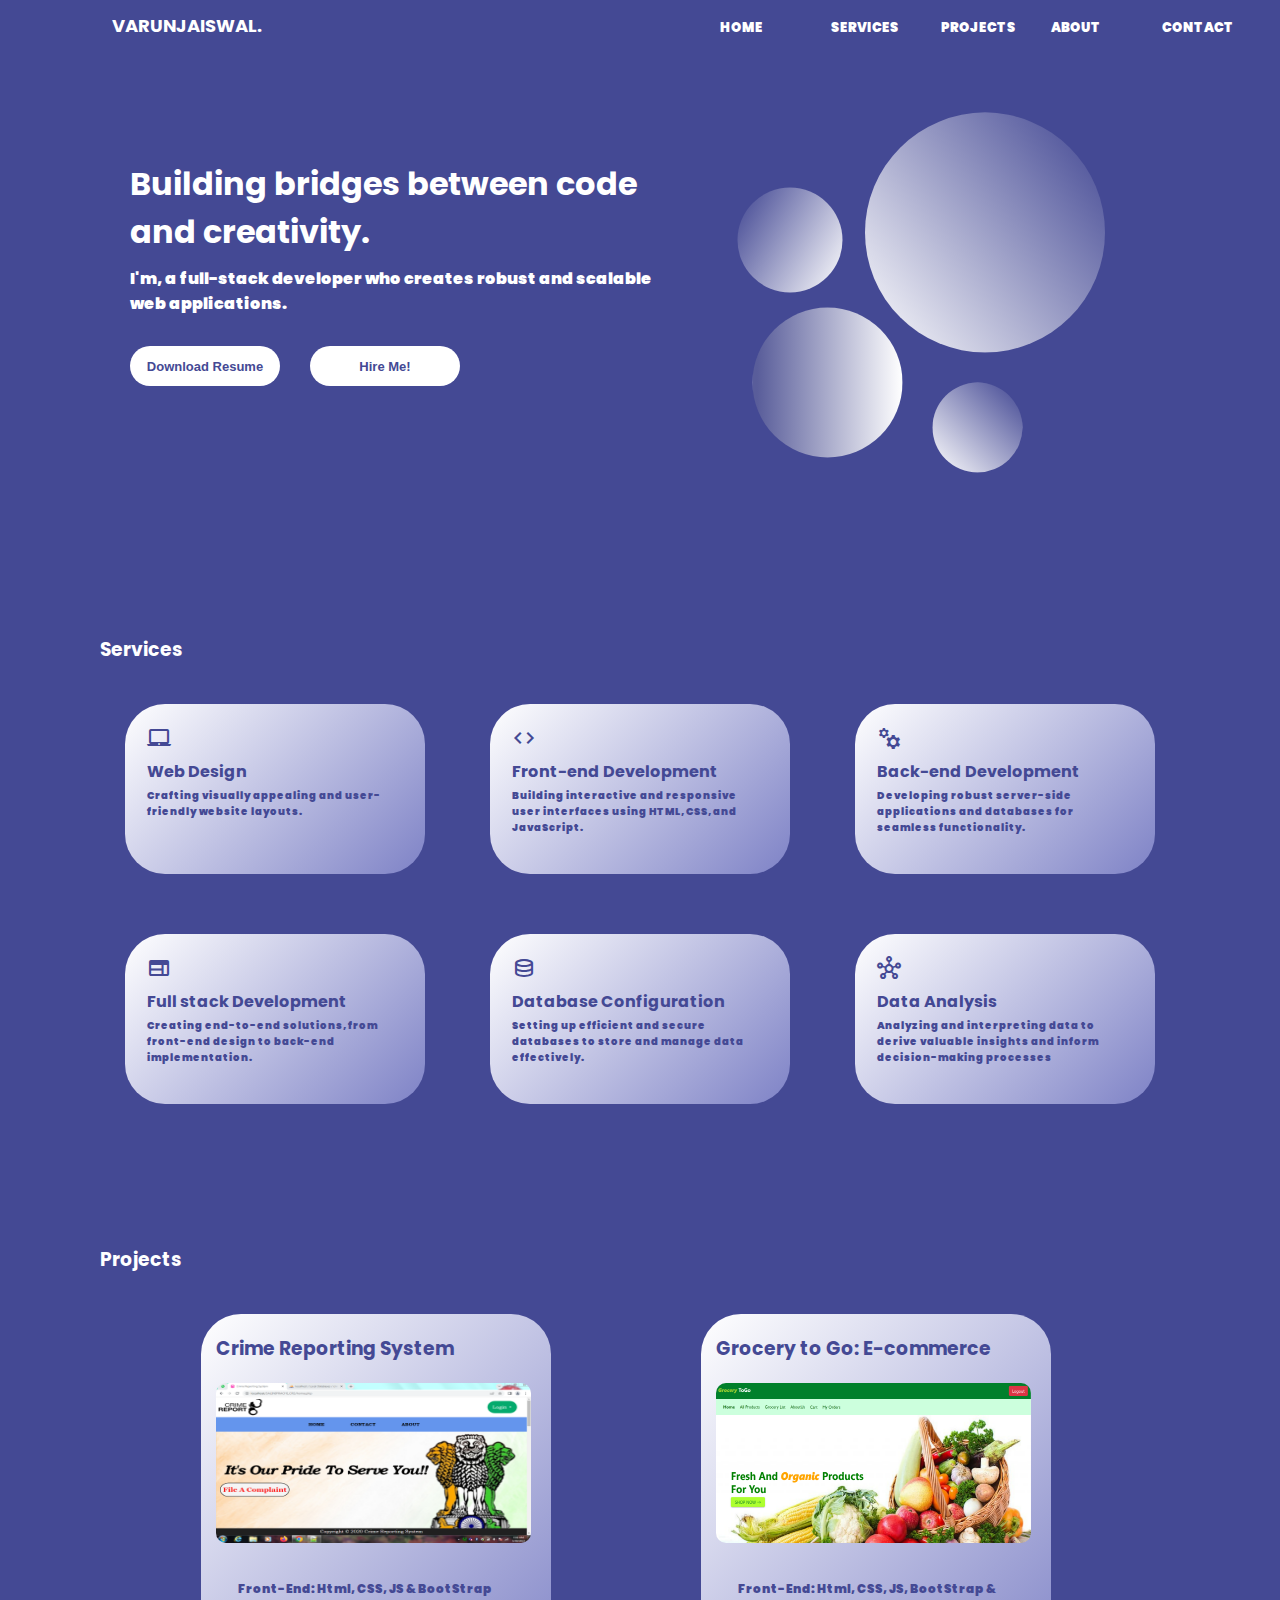
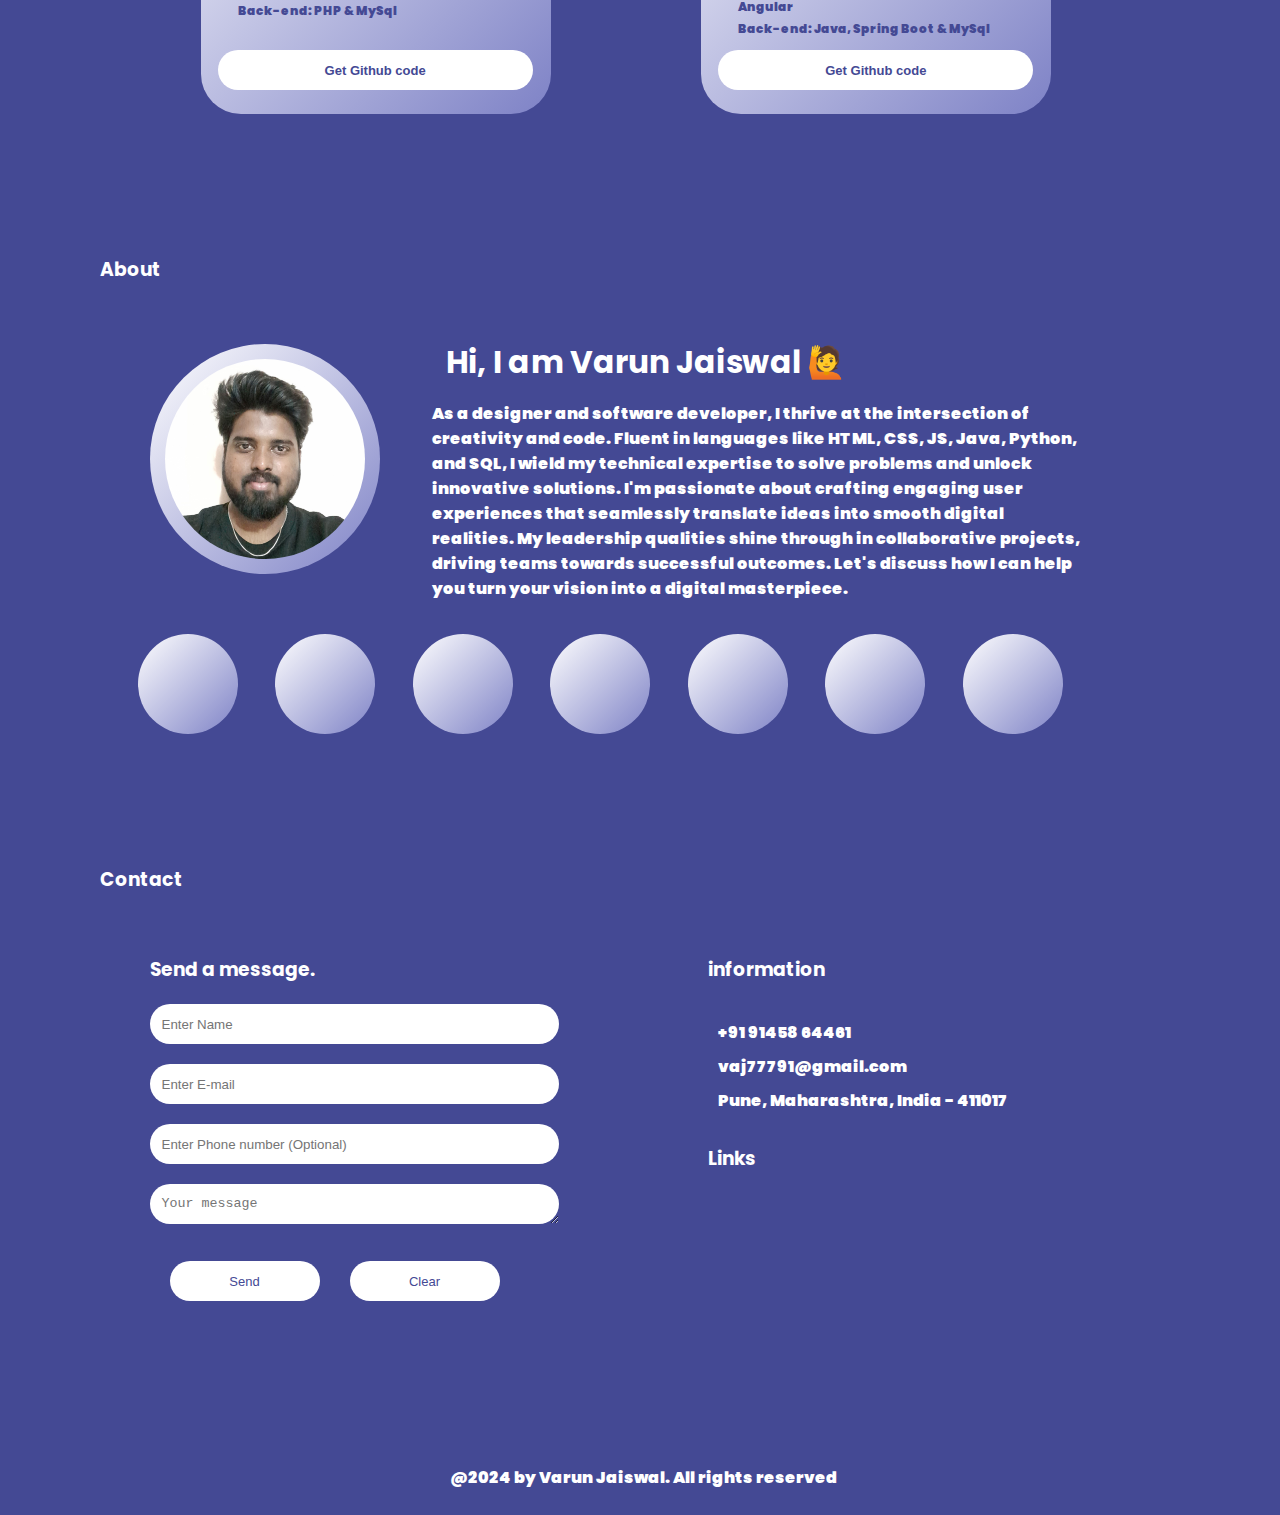
<file: index.html>
<!DOCTYPE html>
<html lang="en">
<head>
    <meta charset="UTF-8">
    <meta name="viewport" content="width=device-width, initial-scale=1.0">
    <title>varunjaiswal</title>
    <link rel="stylesheet" href="style.css">
    <link rel="preconnect" href="https://fonts.googleapis.com">
<link rel="preconnect" href="https://fonts.gstatic.com" crossorigin>
<link href="https://fonts.googleapis.com/css2?family=Poppins:ital,wght@0,300;0,400;0,500;0,600;1,300;1,400;1,500;1,600&display=swap" rel="stylesheet">
<link rel="stylesheet" href="https://fonts.googleapis.com/css2?family=Material+Symbols+Outlined:opsz,wght,FILL,GRAD@20..48,100..700,0..1,-50..200" />
<link rel="stylesheet" href="https://cdnjs.cloudflare.com/ajax/libs/font-awesome/6.5.1/css/all.min.css" integrity="sha512-DTOQO9RWCH3ppGqcWaEA1BIZOC6xxalwEsw9c2QQeAIftl+Vegovlnee1c9QX4TctnWMn13TZye+giMm8e2LwA==" crossorigin="anonymous" referrerpolicy="no-referrer" />

</head>
<body>
    <header>
        <nav class="navbar">
            <div class="icon">
                <a href="#homepage"><b>varunJaiswal.<b></a>
            </div>
            <div class="menu">
                <ul class="menulist" type="none">
                    <li><a href="#homepage">Home</a></li>
                    <li><a href="#services">Services</a></li>
                    <li><a href="#projects">Projects</a></li>
                    <li><a href="#about">About</a></li>
                    <li><a href="#contact">Contact</a></li>
                </ul>
            </div>
        </nav>
    </header>
    <main>
    <div id="homepage">
        <div class="leftsection">
            <h1>Building bridges between code and creativity.</h1>
            <p>I'm, a full-stack developer who creates robust and scalable web applications.</p>
            <div class="buttonsection">
                <a href="./Varun Anil Jaiswal.pdf" target="_blank"><button type="button"><b>Download Resume</b></button></a>
                <a href="#contact"><button type="button"><b>Hire Me!</b></button></a>
            </div>
            <div class="icondiv">
                <a href="mailto:vaj77791@gmail.com" target="_blank"><i class="fa-regular fa-envelope"></i></a>
                <a href="http://www.linkedin.com/in/varun-jaiswal-325404203" target="_blank"><i class="fa-brands fa-linkedin"></i></a>
                <a href="https://github.com/VarunJaiswal25" target="_blank"><i class="fa-brands fa-github"></i></a>
            </div>
        </div>
        <div class="rightsection">
            <div class="circledesign1"></div>
            <div class="circledesign2"></div>
            <div class="circledesign3"></div>
            <div class="circledesign4"></div>
        </div>
    </div>
    <br>
    <div id="services"><div class="title"><h3>Services</h3></div>
        <div class="row">
            <div class="container1">
                <div class="elem">
                <span class="material-symbols-outlined">
                    laptop_mac
                    </span>
                <h4>Web Design</h4>
                <p>Crafting visually appealing and user-friendly website layouts.</p>
                </div>
                <div class="elem">
                <span class="material-symbols-outlined">
                    code
                    </span>
                <h4>Front-end Development</h4>
                <p>Building interactive and responsive user interfaces using HTML, CSS, and JavaScript.</p>
            </div>
                <div class="elem">
                <span class="material-symbols-outlined">
                    manufacturing
                    </span>
                <h4>Back-end Development</h4>
                <p>Developing robust server-side applications and databases for seamless functionality.</p>
            </div>
        </div>
            <div class="container2">
                <div class="elem">
                <span class="material-symbols-outlined">
                    web
                    </span>
                <h4>Full stack Development</h4>
                <p>Creating end-to-end solutions, from front-end design to back-end implementation.</p>
            </div>
                <div class="elem">
                <span class="material-symbols-outlined">
                    database
                    </span>
                <h4>Database Configuration</h4>
                <p>Setting up efficient and secure databases to store and manage data effectively.</p>
            </div>
                <div class="elem">
                <span class="material-symbols-outlined">
                    hub
                    </span>
                <h4>Data Analysis</h4>
                <p>Analyzing and interpreting data to derive valuable insights and inform decision-making processes</p>
            </div>
            </div>
        </div>
    </div>
    <div id="projects"><div class="title"><h3>Projects</h3></div>
        <div class="cards">
        <div class="card1"><h3>Crime Reporting System</h3>
            <a href="https://github.com/VarunJaiswal25/Crime-Reporting-System"><img src="./ocrs.png" alt=""></a>
            <div class="tech"><p>Front-End: Html, CSS, JS & BootStrap</p><p>Back-end: PHP & MySql</p></div>
           <a href="https://github.com/VarunJaiswal25/Crime-Reporting-System"><button><b>Get Github code</b></button></a>    
        </div>
        <div class="card2"><h3>Grocery to Go: E-commerce</h3>
            <a href="https://github.com/VarunJaiswal25/GroceryStore"><img src="./Screenshot 2024-02-22 010942.png" alt=""></a>
            <div class="tech"><p>Front-End: Html, CSS, JS, BootStrap & Angular</p><p>Back-end: Java, Spring Boot & MySql</p></div>
            <a href="https://github.com/VarunJaiswal25/GroceryStore"><button><b>Get Github code</b></button></a> 
        </div>
    </div>
    </div>
    <div id="about">
        <div class="title"><h3>About</h3>
        <div class="icon-img-pkt">
        <div class="imgdiv"><img src="./WhatsApp Image 2023-10-11 at 6.41.05 PM.jpeg" alt=""></div>
        <div class="information">
            <div class="textarea">
                <h2>Hi, I am Varun Jaiswal &#128587</h2>
                <p>As a designer and software developer, I thrive at the intersection of creativity and code. Fluent in languages like <b>HTML, CSS, JS, Java, Python, and SQL</b>, I wield my technical expertise to solve problems and unlock innovative solutions. I'm passionate about crafting engaging user experiences that seamlessly translate ideas into smooth digital realities. My leadership qualities shine through in collaborative projects, driving teams towards successful outcomes. Let's discuss how I can help you turn your vision into a digital masterpiece.</p>
            </div>
        </div>
    </div>
    </div>
    <div class="skills">
        <div class="skillset"><div><i class="fa-brands fa-html5"></i></div></div>
        <div class="skillset"><div><i class="fa-brands fa-css3-alt"></i></div></div>
        <div class="skillset"><div><i class="fa-brands fa-js"></i></div></div>
        <div class="skillset"><div><i class="fa-brands fa-angular"></i></div></div>
        <div class="skillset"><div><i class="fa-brands fa-java"></i></div></div>
        <div class="skillset"><div><i class="fa-brands fa-python"></i></div></div>
        <div class="skillset"><div><i class="fa-solid fa-database"></i></div></div>
    </div>
    </div>
    
    <div id="contact">
        <div class="title"><h3>Contact</h3></div>
        <div class="contactform">
            <h3>Send a message.</h3>
            <form action="https://api.web3forms.com/submit" method="POST">
                <input type="hidden" name="access_key" value="d1e51e41-6a83-4a01-9b8e-41585f1a2b18">
                <div class="form-group"><input type="text" name="name" placeholder="Enter Name" required></div>
                <div class="form-group"><input type="email" name="email" placeholder="Enter E-mail" required></div>
                <div class="form-group"><input type="number" name="phone" placeholder="Enter Phone number (Optional)"></div>
                <div class="form-group"><textarea name="message" id="" cols="30" rows="10" placeholder="Your message" required></textarea></div>
                
                <div class="buttonsection2"><button type="submit">Send</button>
                    <button type="reset">Clear</button></div>
            </form>
        </div>
        <div class="contactlinks">
            <h3>information</h3>
            <p><i class="fa-solid fa-phone"></i>+91 91458 64461</p>
            <p><i class="fa-solid fa-envelope"></i>vaj77791@gmail.com</p>
            <p><i class="fa-solid fa-location-dot"></i>Pune, Maharashtra, India - 411017</p>
            <br>
            <h3 class="h-3">Links</h3>
            <div class="icondiv3">
                <a href="mailto:vaj77791@gmail.com" target="_blank"><i class="fa-regular fa-envelope"></i></a>
                <a href="http://www.linkedin.com/in/varun-jaiswal-325404203" target="_blank"><i class="fa-brands fa-linkedin"></i></a>
                <a href="https://www.instagram.com/jaiswal_varun_/"><i class="fa-brands fa-instagram"></i></a>
                <a href="https://wa.me/9145864461"><i class="fa-brands fa-whatsapp"></i></a>
            </div>
        </div> 
    </div>
    <footer>
        <div>@2024 by Varun Jaiswal. All rights reserved</div>
    </footer>
</main>
</body>
</html>
</file>
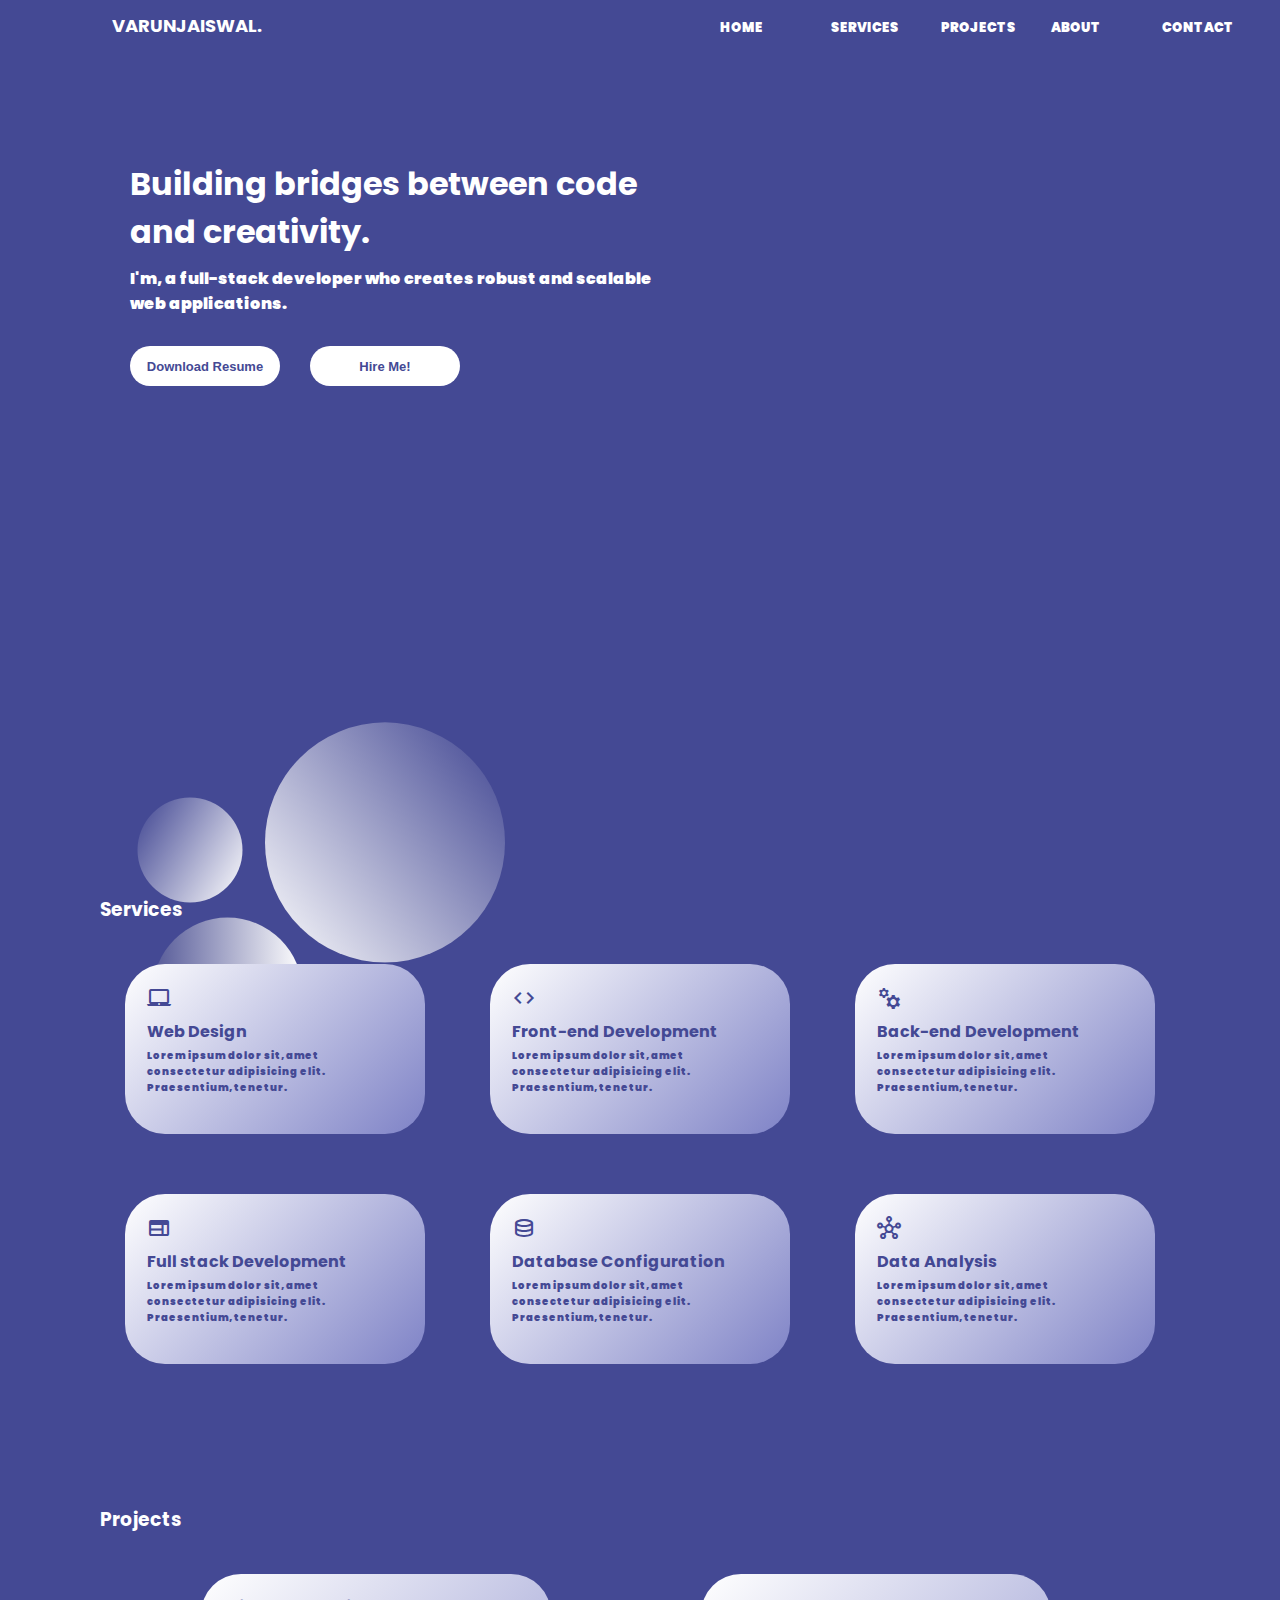
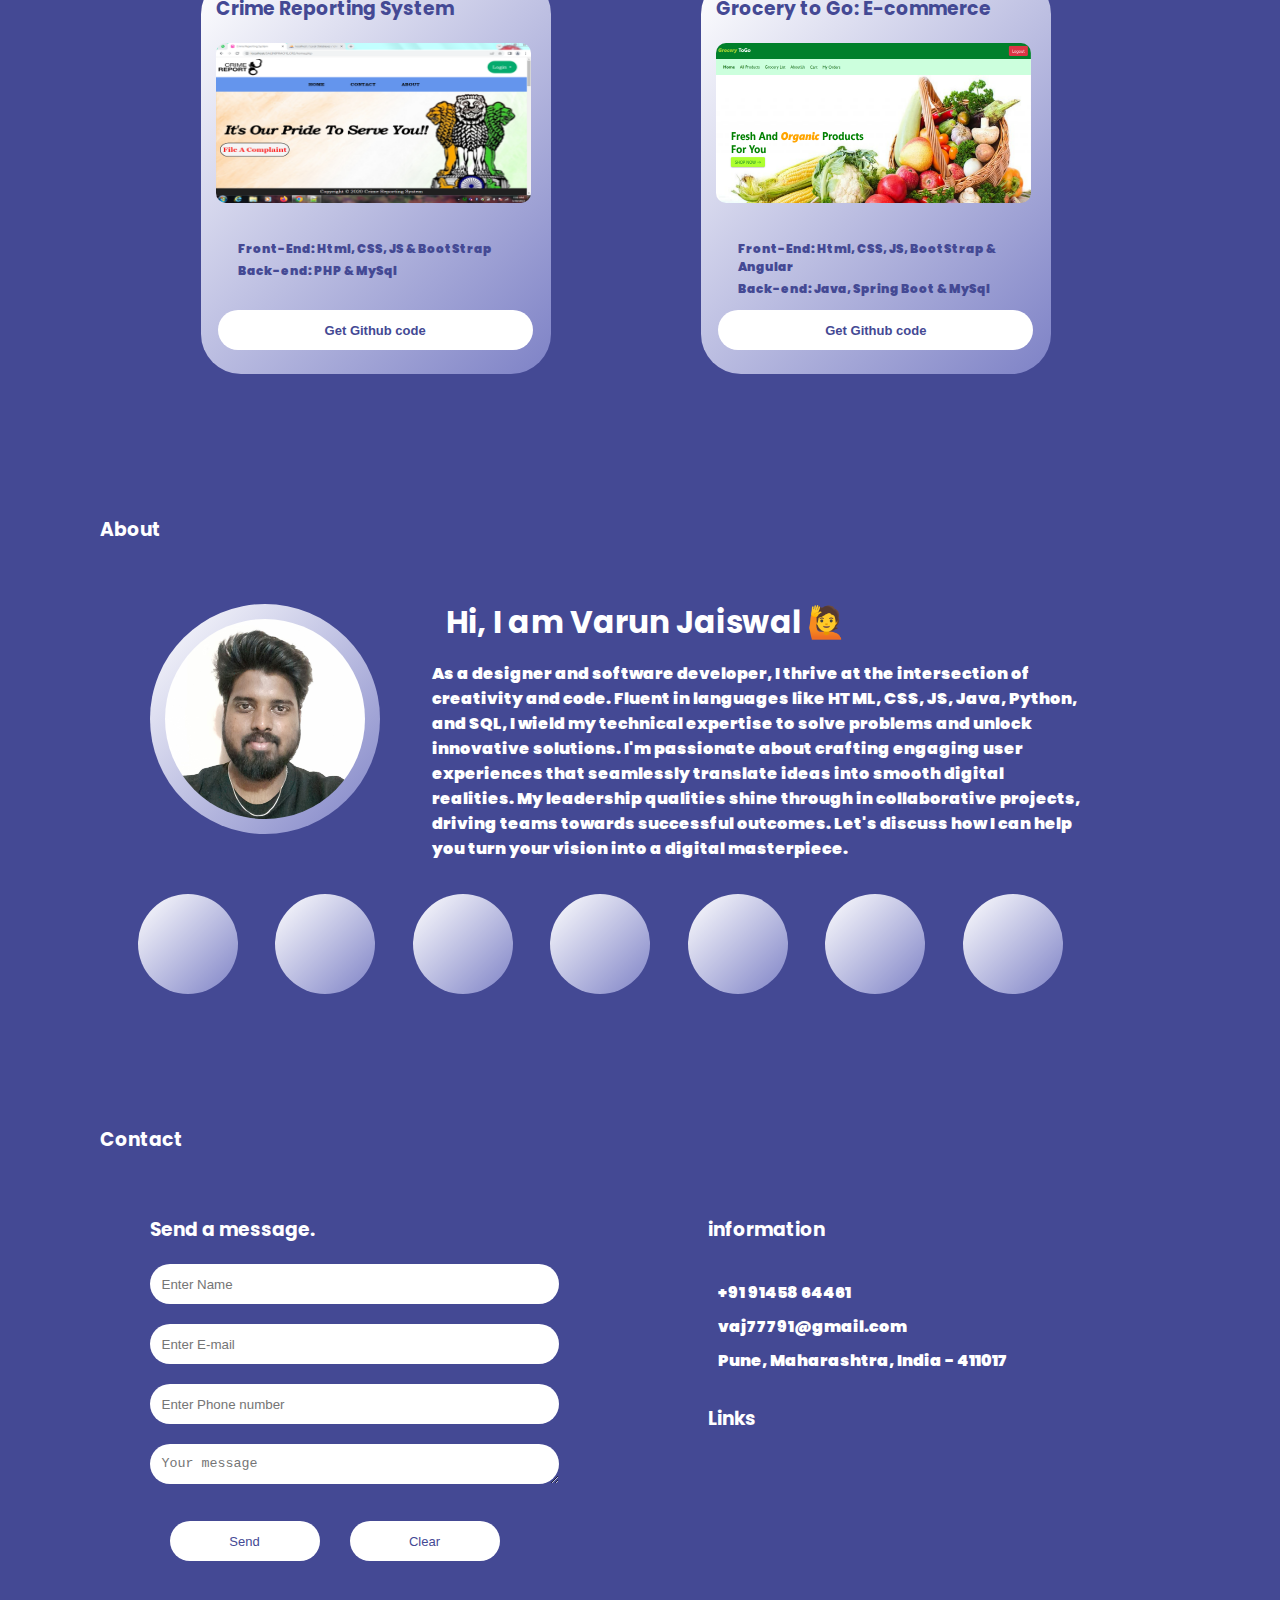
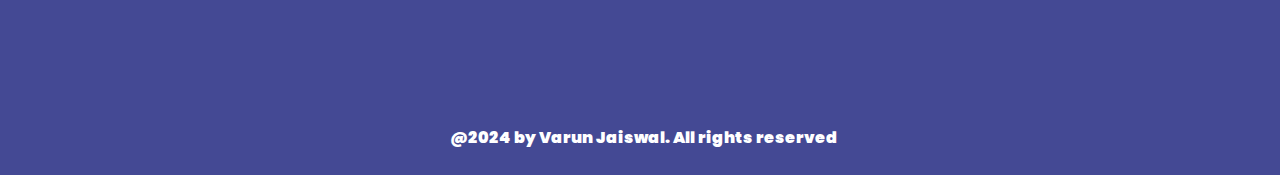
<file: home.html>
<!DOCTYPE html>
<html lang="en">
<head>
    <meta charset="UTF-8">
    <meta name="viewport" content="width=device-width, initial-scale=1.0">
    <title>varunjaiswal</title>
    <link rel="stylesheet" href="style.css">
    <link rel="preconnect" href="https://fonts.googleapis.com">
<link rel="preconnect" href="https://fonts.gstatic.com" crossorigin>
<link href="https://fonts.googleapis.com/css2?family=Poppins:ital,wght@0,300;0,400;0,500;0,600;1,300;1,400;1,500;1,600&display=swap" rel="stylesheet">
<link rel="stylesheet" href="https://fonts.googleapis.com/css2?family=Material+Symbols+Outlined:opsz,wght,FILL,GRAD@20..48,100..700,0..1,-50..200" />
<link rel="stylesheet" href="https://cdnjs.cloudflare.com/ajax/libs/font-awesome/6.5.1/css/all.min.css" integrity="sha512-DTOQO9RWCH3ppGqcWaEA1BIZOC6xxalwEsw9c2QQeAIftl+Vegovlnee1c9QX4TctnWMn13TZye+giMm8e2LwA==" crossorigin="anonymous" referrerpolicy="no-referrer" />

</head>
<body>
    <header>
        <nav class="navbar">
            <div class="icon">
                <a href="/home.html"><b>varunJaiswal.<b></a>
            </div>
            <div class="menu">
                <ul class="menulist" type="none">
                    <li><a href="/home.html">Home</a></li>
                    <li><a href="#services">Services</a></li>
                    <li><a href="#projects">Projects</a></li>
                    <li><a href="#about">About</a></li>
                    <li><a href="#contact">Contact</a></li>
                </ul>
            </div>
        </nav>
    </header>
    <main>
    <div class="homepage">
        <div class="leftsection">
            <h1>Building bridges between code and creativity.</h1>
            <p>I'm, a full-stack developer who creates robust and scalable web applications.</p>
            <div class="buttonsection">
                <a href="/Varun Anil Jaiswal.pdf" target="_blank"><button type="button"><b>Download Resume</b></button></a>
                <a href="#contact"><button type="button"><b>Hire Me!</b></button></a>
            </div>
            <div class="icondiv">
                <a href="mailto:vaj77791@gmail.com" target="_blank"><i class="fa-regular fa-envelope"></i></a>
                <a href="http://www.linkedin.com/in/varun-jaiswal-325404203" target="_blank"><i class="fa-brands fa-linkedin"></i></a>
                <a href="https://github.com/VarunJaiswal25" target="_blank"><i class="fa-brands fa-github"></i></a>
            </div>
        </div>
        <div class="rightsection">
            <div class="circledesign1"></div>
            <div class="circledesign2"></div>
            <div class="circledesign3"></div>
            <div class="circledesign4"></div>
        </div>
    </div>
    <br>
    <div id="services"><div class="title"><h3>Services</h3></div>
        <div class="row">
            <div class="container1">
                <div class="elem">
                <span class="material-symbols-outlined">
                    laptop_mac
                    </span>
                <h4>Web Design</h4>
                <p>Lorem ipsum dolor sit, amet consectetur adipisicing elit. Praesentium, tenetur.</p>
                </div>
                <div class="elem">
                <span class="material-symbols-outlined">
                    code
                    </span>
                <h4>Front-end Development</h4>
                <p>Lorem ipsum dolor sit, amet consectetur adipisicing elit. Praesentium, tenetur.</p>
            </div>
                <div class="elem">
                <span class="material-symbols-outlined">
                    manufacturing
                    </span>
                <h4>Back-end Development</h4>
                <p>Lorem ipsum dolor sit, amet consectetur adipisicing elit. Praesentium, tenetur.</p>
            </div>
        </div>
            <div class="container2">
                <div class="elem">
                <span class="material-symbols-outlined">
                    web
                    </span>
                <h4>Full stack Development</h4>
                <p>Lorem ipsum dolor sit, amet consectetur adipisicing elit. Praesentium, tenetur.</p>
            </div>
                <div class="elem">
                <span class="material-symbols-outlined">
                    database
                    </span>
                <h4>Database Configuration</h4>
                <p>Lorem ipsum dolor sit, amet consectetur adipisicing elit. Praesentium, tenetur.</p>
            </div>
                <div class="elem">
                <span class="material-symbols-outlined">
                    hub
                    </span>
                <h4>Data Analysis</h4>
                <p>Lorem ipsum dolor sit, amet consectetur adipisicing elit. Praesentium, tenetur.</p>
            </div>
            </div>
        </div>
    </div>
    <div id="projects"><div class="title"><h3>Projects</h3></div>
        <div class="cards">
        <div class="card1"><h3>Crime Reporting System</h3>
            <a href="https://github.com/VarunJaiswal25/GroceryStore"><img src="./ocrs.png" alt=""></a>
            <div class="tech"><p>Front-End: Html, CSS, JS & BootStrap</p><p>Back-end: PHP & MySql</p></div>
           <a href="http://"><button><b>Get Github code</b></button></a>    
        </div>
        <div class="card2"><h3>Grocery to Go: E-commerce</h3>
            <a href="https://github.com/VarunJaiswal25/GroceryStore"><img src="./Screenshot 2024-02-22 010942.png" alt=""></a>
            <div class="tech"><p>Front-End: Html, CSS, JS, BootStrap & Angular</p><p>Back-end: Java, Spring Boot & MySql</p></div>
            <a href="https://github.com/VarunJaiswal25/GroceryStore"><button><b>Get Github code</b></button></a> 
        </div>
    </div>
    </div>
    <div id="about">
        <div class="title"><h3>About</h3>
        <div class="icon-img-pkt">
        <div class="imgdiv"><img src="/WhatsApp Image 2023-10-11 at 6.41.05 PM.jpeg" alt=""></div>
        <div class="information">
            <div class="textarea">
                <h2>Hi, I am Varun Jaiswal &#128587</h2>
                <p>As a designer and software developer, I thrive at the intersection of creativity and code. Fluent in languages like <b>HTML, CSS, JS, Java, Python, and SQL</b>, I wield my technical expertise to solve problems and unlock innovative solutions. I'm passionate about crafting engaging user experiences that seamlessly translate ideas into smooth digital realities. My leadership qualities shine through in collaborative projects, driving teams towards successful outcomes. Let's discuss how I can help you turn your vision into a digital masterpiece.</p>
            </div>
        </div>
    </div>
    </div>
    <div class="skills">
        <div class="skillset"><div><i class="fa-brands fa-html5"></i></div></div>
        <div class="skillset"><div><i class="fa-brands fa-css3-alt"></i></div></div>
        <div class="skillset"><div><i class="fa-brands fa-js"></i></div></div>
        <div class="skillset"><div><i class="fa-brands fa-angular"></i></div></div>
        <div class="skillset"><div><i class="fa-brands fa-java"></i></div></div>
        <div class="skillset"><div><i class="fa-brands fa-python"></i></div></div>
        <div class="skillset"><div><i class="fa-solid fa-database"></i></div></div>
    </div>
    </div>
    
    <div id="contact">
        <div class="title"><h3>Contact</h3></div>
        <div class="contactform">
            <h3>Send a message.</h3>
            <form action="">
                <div class="form-group"><input type="text" name="name" placeholder="Enter Name"></div>
                <div class="form-group"><input type="email" name="email" placeholder="Enter E-mail"></div>
                <div class="form-group"><input type="number" name="phone" placeholder="Enter Phone number"></div>
                <div class="form-group"><textarea name="message" id="" cols="30" rows="10" placeholder="Your message "></textarea></div>
                
                <div class="buttonsection2"><button type="submit">Send</button>
                    <button type="reset">Clear</button></div>
            </form>
        </div>
        <div class="contactlinks">
            <h3>information</h3>
            <p><i class="fa-solid fa-phone"></i>+91 91458 64461</p>
            <p><i class="fa-solid fa-envelope"></i>vaj77791@gmail.com</p>
            <p><i class="fa-solid fa-location-dot"></i>Pune, Maharashtra, India - 411017</p>
            <br>
            <h3 class="h-3">Links</h3>
            <div class="icondiv3">
                <a href="mailto:vaj77791@gmail.com" target="_blank"><i class="fa-regular fa-envelope"></i></a>
                <a href="http://www.linkedin.com/in/varun-jaiswal-325404203" target="_blank"><i class="fa-brands fa-linkedin"></i></a>
                <a href="https://www.instagram.com/jaiswal_varun_/"><i class="fa-brands fa-instagram"></i></a>
                <a href="https://wa.me/9145864461"><i class="fa-brands fa-whatsapp"></i></a>
            </div>
        </div> 
    </div>
    <footer>
        <div>@2024 by Varun Jaiswal. All rights reserved</div>
    </footer>
</main>
</body>
</html>
</file>
<file: style.css>
*{
    margin: 0px;
    padding: 0px;
    box-sizing: border-box;
}


head,body{
    margin: 0px;
    padding: 0px;
    background-color:rgb(68 73 148);
    color: white;
    font-family: "Poppins", sans-serif;   
    overflow-x: hidden;
}


.navbar{
    height: 60px;
    width: 100%;
    position:fixed;
    top: 0;
    text-decoration: none;   
    display: flex;
    justify-content: space-around;
    align-items: first baseline;
    background: rgb(68 73 148);
    overflow: hidden;
    text-transform: uppercase;
    z-index: 1;
}

a{
    color: white;
    text-decoration: none;
}


.icon{
    margin: 8px;
    padding: 4px;
    height: 10px;
    width: 100lvw;
    font-size: 18px;
    align-items: center;
    color: white;
    font-style: inherit;
    text-decoration: none;
    position: relative;
    left: 100px;
    
}
.menu ul{
    display: flex;
    justify-content: space-evenly;
    align-items: first baseline;
    padding: 4px;
    margin: 4px;
    height: 10px;
    width: 50lvw;
    font-size: 13px;
    color: white;
    font-style: inherit;
    text-decoration: none;
}

ul li a:hover{

    height: 20px;
    width: 30px;
    border-radius: 4px;
    padding: 10px;
    color:rgb(68 73 148);
    background-color: white;
    border-radius: 20px;
    
}

ul li{
    height: 20px;
    width: 30px;
    padding: 0px 10px 0px 0px;
    align-items: first baseline;
}

ul li a::after{
    padding: 10px;
    margin: 10px;
    color:rgb(68 73 148);
    background-color: white;
}
#homepage{
    height: 600px;
    width: 100lvw;
    display: flex;

    
}

.leftsection{
    height:  600px;
    width: 600px;
    position: relative;
    left: 40px;
}

.leftsection h1{
    padding: 10px;
    margin: 10px;
    position: relative;
    top: 140px;
    left: 70px;
}
.leftsection p{
    padding: 10px;
    margin: 10px;
    position: relative;
    top: 120px;
    left: 70px;
}

.buttonsection{
    padding: 10px;
    margin: 10px;
    position: relative;
    width: 350px;
    top: 120px;
    left: 70px;
    display: flex;
    justify-content: space-between;
}

button{
    height: 40px;
    width: 150px;
    color: rgb(68 73 148);
    background-color: rgb(255, 255, 255);
    border-radius: 20px;
    font-size: small;
    border: 1px none;

}

button:hover{
    scale: 101%;
    background: rgb(194, 197, 228);
    color: rgb(14, 14, 94);
}

.rightsection{
    height: 250px;
    width: 250px;
    position: relative;
    top: 250px;
    left: 200px;
    color: white;   
    scale: 150%;
    border-radius: 40px;
}

.circledesign1{
    height: 70px;
    width: 70px;
    background: rgb(255,255,255);
    background: linear-gradient(300deg, rgba(255,255,255,1) 0%, rgba(68,73,148,1) 97%); 
    border-radius: 50%;
 
}


.circledesign2{
    height: 160px;
    width: 160px;
    background: rgb(255,255,255);
    background-image: linear-gradient(52deg, rgba(255,255,255,1) 0%,rgb(68 73 148) 97%); 
    border-radius: 50%;
    position: relative;
    left: 85px;
    top: -120px;
 
}

.circledesign3{
    height: 100px;
    width: 100px;
    background: rgb(255,255,255);
    background-image: linear-gradient(270deg, rgba(255,255,255,1) 0%, rgb(89, 93, 154) 97%); 
    border-radius: 50%;
    position: relative;
    left: 10px;
    top: -150px;

}

.circledesign4{
    height: 60px;
    width: 60px;
    background: rgb(255,255,255);
    background-image: linear-gradient(45deg, rgba(255,255,255,1) 0%, rgba(68,73,148,1) 97%); 
    border-radius: 50%;
    position: relative;
    left: 130px;
    top: -200px;

}

.circledesign1:hover{
    scale: 110%;
}
.circledesign2:hover{
    scale: 110%;
}
.circledesign3:hover{
    scale: 110%;
}
.circledesign4:hover{
    scale: 110%;
}
.lefticondiv1 span{
    position: relative;
    left: 50px;
    rotate: -30deg;
    scale: 200%;
}

.lefticondiv2 span{
    position: relative;
    left: 90px;
    rotate: -60deg;
    scale: 200%;
}

.lefticondiv3 span{
    position: relative;
    left: 150px;
    rotate: -30deg;
    scale: 200%;
}


.icondiv{
    height: 40px;
    width: 200px;
    position: relative;
    top: 120px;
    left: 160px;
    justify-content: space-around;
    scale: 200%;
    padding: 10px;
}

.icondiv a i{
    margin:10px;
    justify-content: space-evenly;
}

.icondiv a i:hover{
    scale: 110%;
}



#services{
    height: 600px;
    width: 100lvw;
    
}

.title{
   position: relative;
   padding: 0px 50px 10px  90px;
   margin: 10px;
}

.row{
    position: relative;
    padding: 0px 50px 0px  50px;
    margin: 10px;
}

.container1{
    display: flex;
    justify-content: space-evenly;
}

.container2{
    padding-top: 40px;
    display: flex;
    justify-content: space-evenly;
}

.elem{
    height: 170px;
    width: 300px;
    padding-bottom: 20px;
    margin-top: 20px;
    background-color: rgb(255, 255, 255);  background: rgb(255,255,255);
    background-image: linear-gradient(135deg, rgba(255,255,255,1) 0%, rgb(130, 134, 200) 97%);
    align-items: center;
    color: rgb(68 73 148);
    border-radius: 40px;
}


.elem span,h4,p{
    padding: 2px;
    position: relative;
    top: 20px;
    left: 20px;
    justify-content: center;
    
}
.elem p{
    font-size: 10px;
    height: 70px;
    width: 250px;
}

.elem:hover{
    scale: 105%;
    background-color:rgb(211, 212, 233);
    opacity: 2px;
    color: rgb(14, 14, 94);
}

#projects{
    height: 600px;
    width: 100lvw;
    
}

.cards{
    height: 400px;
    width: 90lvw;
    position: relative;
    top: 20px;
    left: 50px;
    display: flex;
    justify-content: space-evenly;
    align-items: first baseline;

}

.card1 ,.card2{
    height: 400px;
    width: 350px;
    background-image: linear-gradient(135deg, rgba(255,255,255,1) 0%, rgb(130, 134, 200) 97%);
    border-radius: 40px;
    color:  rgb(68 73 148);

}


.card1 h3,.card2 h3{
    position: relative;
    top: 20px;
    left: 15px;

}

.tech{
    height: 20%;
    width: 90%;
    /* background-color: aliceblue; */
    position: relative;
    top: 12%;
    left: 15px;
    border-radius: 10px;

}

.tech p{
    font-size: 12px;
}

.card1 img,.card2 img{
    height: 40%;
    width: 90%;
    position: relative;
    top: 10%;
    left: 15px;
    border-radius: 10px;
}

.card1 button,.card2 button{
    width: 90%;
    position: relative;
    top: 15%;
    left: 17px;
}

button:hover{
    border: 1px solid white;

}

#about{
    height: 600px;
    width: 100lvw;
    
}

.icon-img-pkt{
    height: 400px;
    width: 500px;
    position: relative;
    right: 70px;
    
}

.imgdiv{
    height: 230px;
    width: 230px;
    border-radius: 50%;
    padding: 4px;
    background: linear-gradient(135deg, rgba(255,255,255,1) 0%, rgb(130, 134, 200) 97%);
    display: flex;
    justify-content: center;
    align-items: center;
    position: relative;
    top: 60px;
    left: 120px;
}
.imgdiv img{    
    height: 200px;
    width: 200px;
    border-radius: 50%;
}

.information{
    height: 400px;
    width: 700px;
    /* background-color: rgb(11, 12, 14); */
    position: relative;
    top: -250px;
    left: 350px;
}

.textarea{
    margin: 10px;
    padding: 10px;
    position: relative;
    top: 60px;
    left: 10px;
}

.textarea h2{
    position: relative;
    left: 135px;
    scale: 130%;
}

.textarea p{
    font-size: medium;
}

.skills{
    height: 100px;
    width: 1000px;
    display: flex;
    justify-content: space-evenly;
    position: relative;
    left: 100px;
    bottom: 70px;
}
.skillset{
    height: 100px;
    width: 100px;
    background: linear-gradient(135deg, rgba(255,255,255,1) 0%, rgb(130, 134, 200) 97%);
    border-radius: 50%;
}

.skillset div i{
   scale: 250%;
   position: relative;
   justify-content: center;
   align-items: center;
   top: 35px;
   left:33px;
   color:  rgb(68 73 148);
}


#contact{
    height: 600px;
    width: 100lvw;
    display: flex;
    justify-content: space-between;
   
}

.contactform{
    height: 400px;
    width: 40lvw;
    position: relative;
    top: 100px;
    right: 100px;
}

.contactform h3{
    padding-bottom: 20px;
}

.contactlinks{
    height: 400px;
    width: 40lvw;
    position: relative;
    top: 100px;
    right: 100px;
}

.contactlinks h3{
    padding-bottom: 10px;
    position: relative;
    left: 40px;
}
.form-group{
    margin-bottom: 20px;
}

input,textarea{
    width: 80%;
    height: 40px;
    padding: 12px;
    border-radius: 40px;
    border: none;
    background-color: white;
    color: black;
}

input:focus,
textarea:focus{
    outline: none;
    box-shadow: 0px 0px 8px black;
}

.buttonsection2{
    padding: 10px;
    margin: 10px;
    position: relative;
    width: 350px;
    display: flex;
    justify-content: space-between;
}
.contactlinks p,i{
    padding: 3px 5px;
    margin: 3px 5px;
}

.h-3{
    position: relative;
    top: 20px;
    padding-bottom: 10px;
}
.icondiv3{
    width: 180px;
    scale: 200%;
    padding: 10px 0px;
    margin: 10px 0px;
    position: relative;
    top: 20px;
    left: 110px;
}

.icondiv3 a,i:hover{
    scale: 110%;
    
}

footer {
    height: 60px;
    width: 50lvw;
}

footer div{
    position: relative;
    justify-content: center;
    align-items: center;
    top: 10px;
    left: 450px;
}

/* @media screen and (max-width: 600px) {
    head,body{
        /* background-color: aquamarine; 
    }

    

    #homepage{
        flex-direction: column;
        height: 1000px;
    }

    #homepage .rightsection{
        position: relative;
        top: -0px;
        left: 80px;
    }
    #services{
        height: 700px;
        width: 400px;
    }

    #services .container1, .container2{
        flex-direction: column;
        height: 450px;

    }

    #projects{
        height: 700px;
        position: relative;
        top: 400px;
    }

    #projects .cards{
        flex-direction: column;
        height: 800px;
    }

    .card1,.card2{
        padding: 50px;
        margin: 10px;
    }

    #about{
        flex-direction: column;
        height: 1000px; 
        width: 800px;
        position: relative;
        top: 700px;
    }

    #about .title{
        flex-direction: column;
    }

    #about .icon-img-pkt{
        position: relative;
        right: 110px;
    }

    #about .information{
        height: 700px;
        width: 400px;
        position: relative;
        left: 20px;
        top: 40px;
    }
    #about .information h2{
        position: relative;
        left: 60px;
    }

    #about .skills{
        flex-direction: column;
        height: 1000px;
        width: 100px;
        scale: 70%;
        position: relative;
        left:450px;
        bottom: 550px;
    }
    #contact{
        flex-direction: column;
        height: 1000px;
        width: 800px;
        position: relative;
        top: 550px;
    }

    .contactform , .contactlinks{
        position: relative;
        left: 100px;
        top: -30px;
    }
    .contactform .form-group{
        width: 500px;
        height: 40px;
    }

    .contactlinks{
        width: 500px;
    }

    .rightsection{
        scale: 70%;
        position: relative;
        bottom: 200px;
        padding: 0px 50px 50px 0px;
    }
    .leftsection{
        width: 100%;
        height: 800px;
        position: relative;
        bottom: 70px;

    }

    footer{
        
        height: 60px;
        width: 100lvw;
        position: relative;
        bottom: 10%;
        
        left: 100px;
        top: 450px;

    }

    footer div{
        position: relative;    
        left: 40px;
    }
} */


/* Default styles */

/* Add your default CSS styles here */

/* Responsive styles */
</file>
